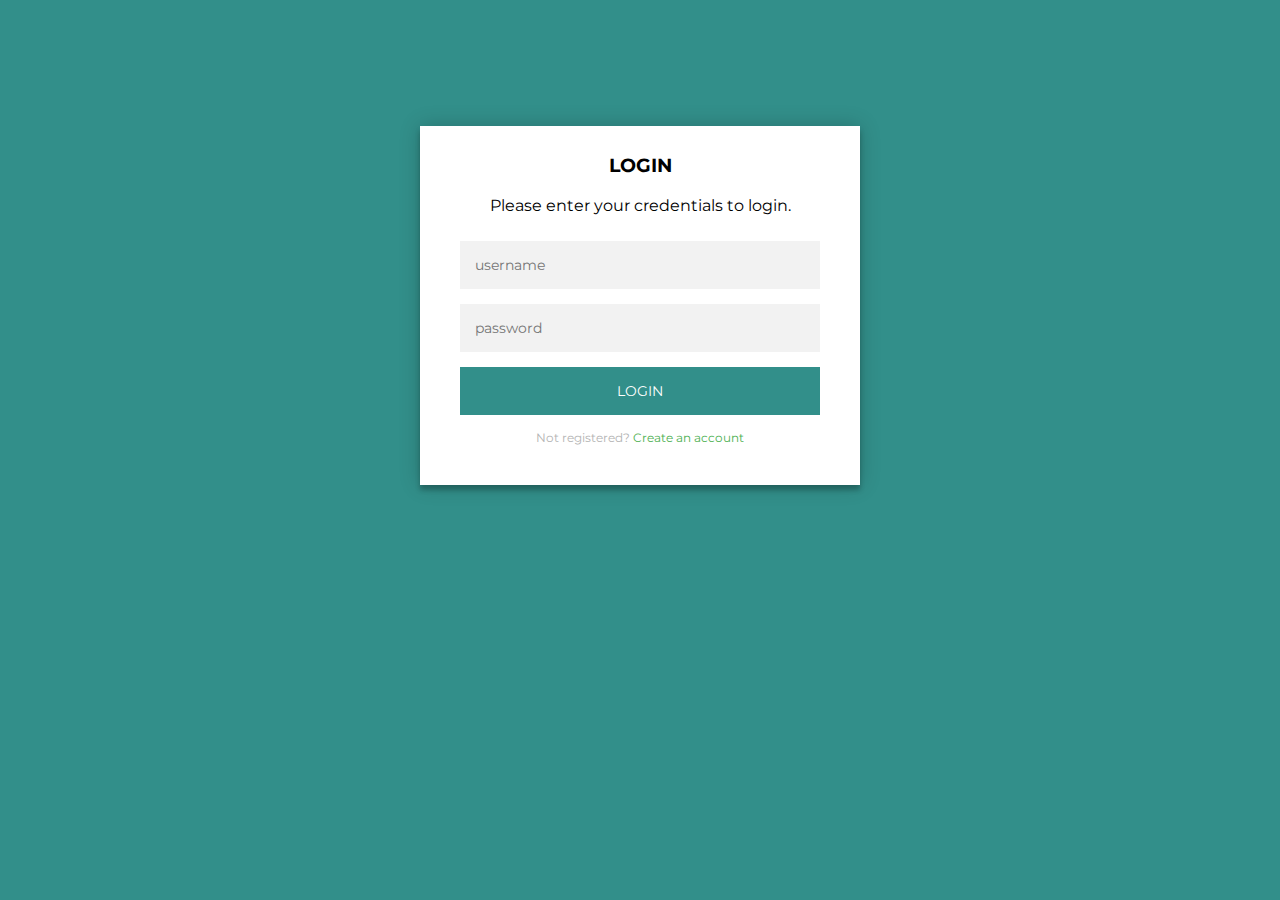
<file: login.html>
<!DOCTYPE html>
<html lang="en">
<head>
    <meta charset="UTF-8">
    <meta name="viewport" content="width=device-width, initial-scale=1.0">
    <title>Login Page</title>
    <link rel="stylesheet" href="assets/css/login.css">
</head>
<body>
    <div class="login-page">
        <div class="form">
         <div class="login">
           <div class="login-header">
             <h3>
               <i
                 class="fa fa-lock"
                 aria-hidden="true"></i>LOGIN
             </h3>
             <p>Please enter your credentials to login.</p>
           </div>
         </div>
         <form class="login-form">
           <input type="text" placeholder="username"/>
           <input type="password" placeholder="password"/>
           <button>login</button>
           <p class="message">Not registered? <a href="register.html">Create an account</a></p>
         </form>
       </div>
    </div>     
</body>
</html>
</file>
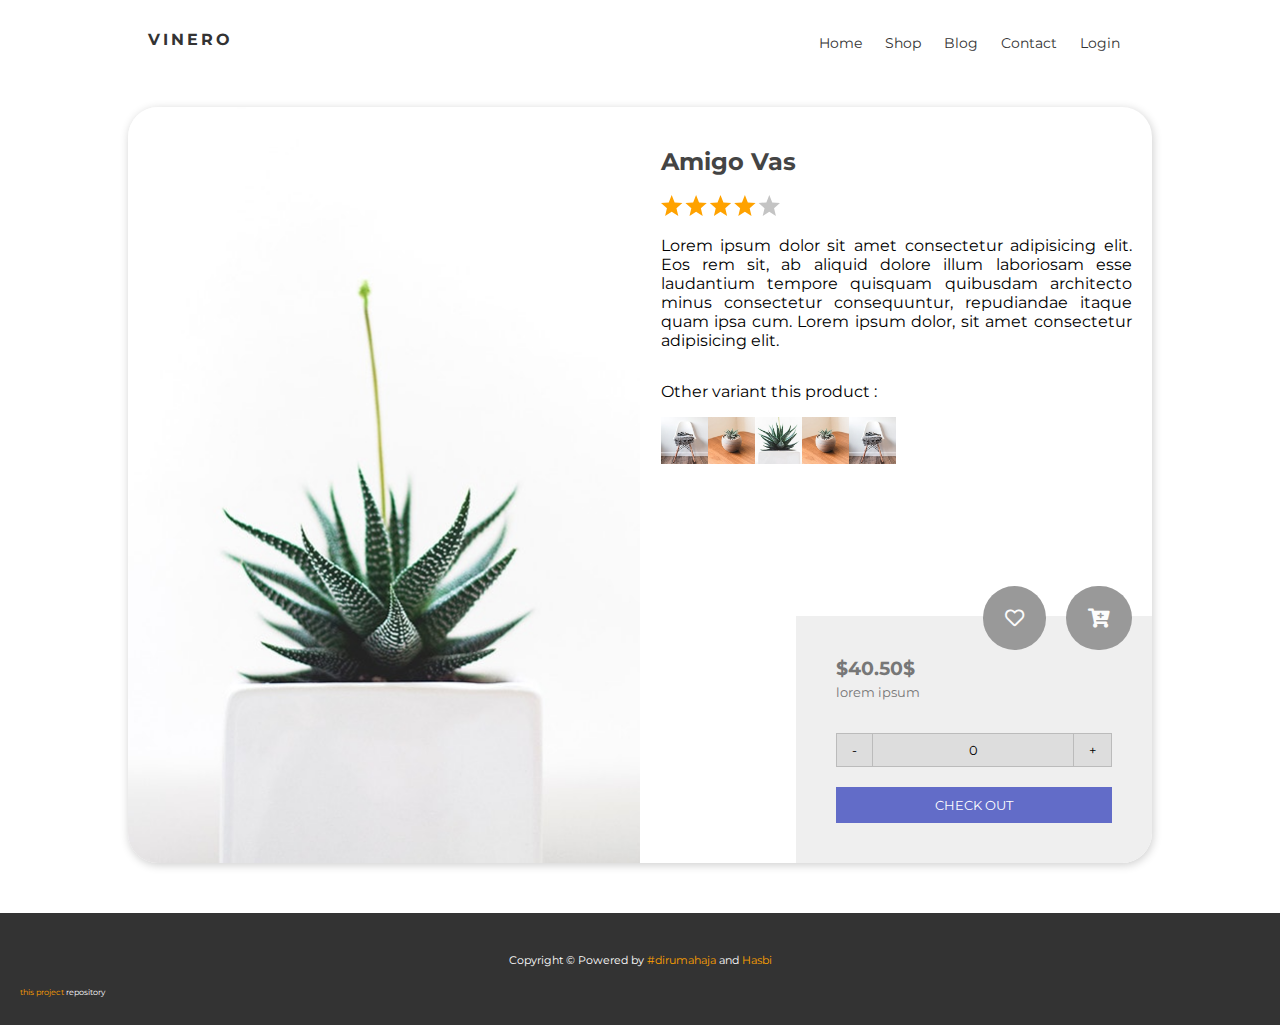
<file: product-detail.html>
<!DOCTYPE html>
<html lang="en">
<head>
    <meta charset="UTF-8">
    <meta name="viewport" content="width=device-width, initial-scale=1.0">

    <link rel="stylesheet" href="assets/css/style.css">
    <link rel="stylesheet" href="https://cdnjs.cloudflare.com/ajax/libs/font-awesome/5.13.0/css/all.min.css">

    <title>Product Detail</title>



</head>
<body >
    <header class="container">
        <a href="#" class="logo">VINERO</a>
        <nav>
            <ul>
                <li><a href="index.html">Home</a></li>
                <li><a href="#">Shop</a></li>
                <li><a href="#">Blog</a></li>
                <li><a href="#">Contact</a></li>
                <li><a href="login.html">Login</a></li>
                <!-- <li><input type="text" name="search" id="search" placeholder="What are you looking for?" class="search"></li> -->
            </ul>
        </nav>
    </header>
    
    <div class="grid-container container">
        <div class="coba">
            <img src="assets/img/bg-img/2.jpg" alt="" class="main-img">
        </div>
        <div class="coba1">
          <div class="sub-coba-1">
              <div class="text-container">
                    <h2>Amigo Vas</h2>
                    <img src="assets/img/icon/Group 12.svg" alt="">
                    <p>Lorem ipsum dolor sit amet consectetur adipisicing elit. Eos rem sit, ab aliquid dolore illum laboriosam esse laudantium tempore quisquam quibusdam architecto minus consectetur consequuntur, repudiandae itaque quam ipsa cum.
                    Lorem ipsum dolor, sit amet consectetur adipisicing elit. 
                    </p>

                    <div class="recomendation">
                        <p>Other variant this product :</p>
                        <div class="recomendation img">
                            <img src="assets/img/bg-img/cart1.jpg" alt="" class="item">
                            <img src="assets/img/bg-img/cart2.jpg" alt="" class="item">
                            <img src="assets/img/bg-img/cart3.jpg" alt="" class="item">
                            <img src="assets/img/bg-img/cart2.jpg" alt="" class="item">
                            <img src="assets/img/bg-img/cart1.jpg" alt="" class="item">
                        </div>
                    </div>
                </div>
            </div>
        
            <div class="sub-coba-2">
                <div class="box-price">
                    <div class="btn-fav">
                        <button class="love"><i class="far fa-heart"></i></button>
                        <button class="love cart"><i class="fas fa-cart-plus"></i></i></button>
                    </div>
                    
                    <div class="left-inform">
                        <h3>$40.50$</h3>
                        <p>lorem ipsum</p>
    
                        <div class="value-btn">
                            <input type="button" value="-" class="btn">
                            <input type="num" name="num" id="num" value="0">
                            <input type="button" value="+" class="btn">
                        </div>
    
                        <input type="button" value="Check Out" class="checkout">
                    </div>
                </div>
            </div>
        </div>
    </div>


    <footer>
        <div class="container"></div>
            <p class="cpr">Copyright &copy; Powered by <span>#dirumahaja </span>and <span>Hasbi</span></p>
            <p class="github">this project<a href="https://github.com/justhasbi/mwp-project.git"> repository</a></p>
        </div>
    </footer>

    
</body>
</html>
</file>
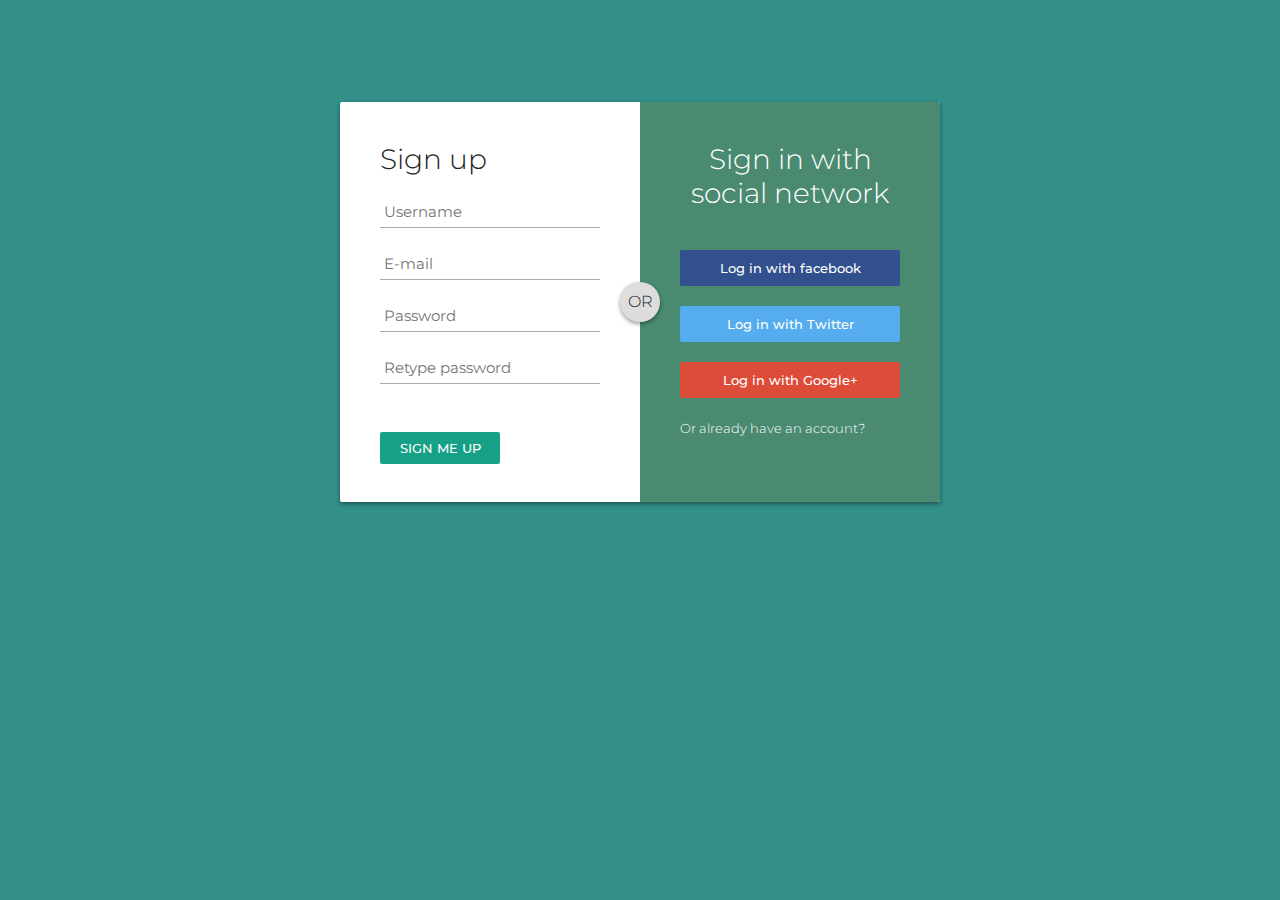
<file: register.html>
<!DOCTYPE html>
<html lang="en">
<head>
    <meta charset="UTF-8">
    <meta name="viewport" content="width=device-width, initial-scale=1.0">
    <title>Register Page</title>
    <link rel="stylesheet" href="assets/css/register.css">
</head>
<body>
    <div id="login-box">
        <div class="left">
          <h1>Sign up</h1>
          
          <input type="text" name="username" placeholder="Username" />
          <input type="text" name="email" placeholder="E-mail" />
          <input type="password" name="password" placeholder="Password" />
          <input type="password" name="password2" placeholder="Retype password" />
          
          <input type="submit" name="signup_submit" value="Sign me up" />
        </div>
        
        <div class="right">
          <span class="loginwith">Sign in with<br />social network</span>
          
          <button class="social-signin facebook">Log in with facebook</button>
          <button class="social-signin twitter">Log in with Twitter</button>
          <button class="social-signin google">Log in with Google+</button>
          <a href="login.html">Or already have an account?</a>
        </div>
        <div class="or">OR</div>
      </div>
</body>
</html>
</file>
<file: assets/css/login.css>
@import url(https://fonts.googleapis.com/css?family=Montserrat&display=swap);
header .header{
  background-color: #fff;
  height: 45px;
}
header a img{
  width: 134px;
margin-top: 4px;
}
.login-page {
  width: 60vw;
  /* padding: 8% 0 0; */
  margin: 10% auto;

}
.login-page .form .login{
  margin-top: -31px;
margin-bottom: 26px;
}
.form {
  position: relative;
  z-index: 1;
  background: #FFFFFF;
  max-width: 360px;
  margin: auto;
  padding: 40px;
  text-align: center;
  box-shadow: 0 0 20px 0 rgba(0, 0, 0, 0.2), 0 5px 5px 0 rgba(0, 0, 0, 0.24);
}
.form input {
  font-family: 'Montserrat', sans-serif;
  outline: 0;
  background: #f2f2f2;
  width: 100%;
  border: 0;
  margin: 0 0 15px;
  padding: 15px;
  box-sizing: border-box;
  font-size: 14px;
}
.form button {
    font-family: 'Montserrat', sans-serif;
  text-transform: uppercase;
  outline: 0;
  background-color: #328f8a;
  /* background-image: linear-gradient(45deg,#328f8a,#08ac4b); */
  width: 100%;
  border: 0;
  padding: 15px;
  color: #FFFFFF;
  font-size: 14px;
  -webkit-transition: all 0.3 ease;
  transition: all 0.3 ease;
  cursor: pointer;
}
.form button:hover,.form button:active,.form button:focus {
  background: #43A047;
}
.form .message {
  margin: 15px 0 0;
  color: #b3b3b3;
  font-size: 12px;
}
.form .message a {
  color: #4CAF50;
  text-decoration: none;
}

.container {
  position: relative;
  z-index: 1;
  max-width: 300px;
  margin: 0 auto;
}
.container:before, .container:after {
  content: "";
  display: block;
  clear: both;
}
.container .info {
  margin: 50px auto;
  text-align: center;
}
.container .info h1 {
  margin: 0 0 15px;
  padding: 0;
  font-size: 36px;
  font-weight: 300;
  color: #1a1a1a;
}
.container .info span {
  color: #4d4d4d;
  font-size: 12px;
}
.container .info span a {
  color: #000000;
  text-decoration: none;
}
.container .info span .fa {
  color: #EF3B3A;
}
body {
  background-color: #328f8a;
  /* background-image: linear-gradient(45deg,#328f8a,#08ac4b); */
  font-family: 'Montserrat', sans-serif;
  -webkit-font-smoothing: antialiased;
  -moz-osx-font-smoothing: grayscale;
}

@media (max-width:450px) {
    .login-page {
        width: 100%;
    }
}
</file>
<file: assets/css/style.css>
@import url(https://fonts.googleapis.com/css?family=Montserrat&display=swap);

* {
    box-sizing: border-box;
    font-family: 'Montserrat', sans-serif;
}

body {
    margin: 0;
    padding: 0;
}

a {
    text-decoration: none;
    color: #fff;
}

h1, h2, h3 {
    color: #444;
}

li {
    list-style: none;
}

header {
    padding: 0 20px;
    margin: 30px auto;
    display: flex;
    flex-wrap: wrap;
    background: #fff;
    justify-content: space-between;
}


.logo {
    text-decoration: none;
    color: #333;
    font-weight: bold;
    font-size: 1em;
    letter-spacing: 3px;
}

header ul {
    padding: 0;
    margin: 0;
    list-style: none;
    display: flex;
}

header ul li a {
    color: #333;
    text-decoration: none;
    display: block;
    padding: .3em .8em;
    font-size: .9em;
}

header ul li a:hover {
    font-weight: bold;
}

header ul li span {
    font-size: 0.7em;
    border-radius: 5px;
    padding: 2px 6px;
    background-color: #666;
    color: #fff;
}

nav .search {
    padding: 8px;
    border: none;
    outline: none;
    border-radius: 15px;
    box-shadow: 1px 1px 5px -2px rgba(0,0,0,0.5);
    font-size: 0.7em;
    margin-left: 10px;
}

.container {
    width: 80%;
}


/* CSS Grid */
.image-grid{
    display: grid;
    margin: 10px auto;
    grid-template-columns: repeat(6, 1fr);
    grid-template-rows: repeat(3, 1fr);
    /* grid-gap: 10px; */
}


.image-1 { grid-area: 1 / 1 / 3 / 5; }

.image-2 { grid-area: 1 / 5 / 2 / 7; }

.image-3 { grid-area: 2 / 5 / 3 / 7; }

.image-4 { grid-area: 3 / 1 / 4 / 3; }

.image-5 { grid-area: 3 / 3 / 4 / 5; }

.image-6 { grid-area: 3 / 5 / 4 / 7; }


.boxs {
    display: flex;    
}

.boxs .tag-product h3 {
    font-size: 0.8em;
}

.boxs .tag-product p {
    font-size: 0.6em;
}


.boxs .tag-product {
    position: absolute;
    background-color: #fff;
    padding: 5px 10px;
}
.boxs img{
    width: 100%;
}

/* latest product */


.latest-product {
    margin: 60px auto;
    color: #333;
}

.latest-title {
    text-align: center;
    margin-bottom: 30px;
}

/* .latest-title h1{
    font-size: 1.2em;
} */

.flex-container {
    display: flex;
    flex-wrap: wrap;
    justify-content: center;
}
.flex-container .box {
    margin: 10px;
    width: 23%;
    text-align: center;
}

.flex-container .product-title{
    margin-top: 10px;
}
.flex-container .box img{
    width: 100%;
}

.flex-container .box .product-title img{
    width: 50%;
}

.latest-product .disc {
    position: absolute;
    font-size: 0.5em;
    margin-left: 10px;
    color: #fff;
    background-color: #FFA200;
    padding: 5px;
    border-radius: 10px;
}

/* Wrapper */
.wrapper {
    background: #fcfcfc;
    width: 100%;
    padding: 40px;
    text-align: center;
}

.wrapper .second-nav ul {
    list-style: none;
    display: flex;
    justify-content: center;
    padding: 0;
}
.wrapper .second-nav li {
    padding: 0 20px;
}

.wrapper .second-nav li a{
    text-decoration: none;
    color: #333
}
.wrapper .second-nav li a:hover{
    font-weight: bold;
}


.second-nav-product {
    display: flex;
    /* flex-wrap: wrap; */
    justify-content: center;
    margin: 70px 0 50px 0 ;
}

.second-nav-product .card {
    width: 18%;
    background-color: #fff;
    border: 3px solid #fff;
    margin: 10px;
}
.second-nav-product img {
    width: 100%;
}

.second-nav-product .second-nav-title {
    padding: 15px;
}

.second-nav-product .second-nav-title img {
    width: 60%;
}

/* Button global */
.button {
    text-decoration: none;
    font-size: 0.7em;
    background-color: #555;
    color: #fff;
    padding: 10px;
    border-radius: 6px ;
}

/* Blog */
.blog-title{
    text-align: center;
    padding: 30px;
}
/* .blog-title h1{
    font-size: 1.5em;
} */

.blog {
    margin: 0 auto;
}
.blog-container {
    display: flex;
    justify-content: center;
    margin-bottom: 50px;
}
.blog-container .box {
    text-align: center;
    width: 25%;
    margin: 10px;
}

.blog-container .box img{
    width: 100%;
}
.blog-title-article p{
    margin-bottom: 30px;
    font-size: 0.8em;
}

.title-tag {
    font-size: 0.8em;
}

.title-hero {
    font-size: 1.7em;
}

.container .category {
    position: absolute;
    font-size: 0.5em;
    margin-left: 5px;
    color: #fff;
    background-color: #FFA200;
    padding: 5px;
    border-radius: 10px;
}

.newsletter {
    margin: 0 auto;
    padding: 20px 0 50px 0;
}

.newsletter .newsletter-form {
    margin: 40px;
}
.newsletter input {
    padding: 15px;
    width: 50%;
    border-radius: 25px;
    border: none;
    outline: none;
    box-shadow: 2px 2px 7px -3px rgba(0,0,0,0.58);
}

footer {
    width: 100%;
    background-color: #333;
    padding: 20px;
}

footer .container {
    margin: 0 auto;
}

footer .footer-flex {
    display: flex;
    justify-content: center;
    color: #fcfcfc;
}
footer .footer-flex .footer-nav{
    padding: 20px 30px;
}
footer .footer-flex .footer-nav ul{
    list-style: none;
    /* padding: 0; */
    padding-inline-start: 0;
}

footer .footer-flex .footer-nav li{
    padding-top: 20px ;
    font-size: 0.8em;
}

.footer-nav ul li:hover {
    font-weight: bold;
}

footer .footer-flex .footer-nav .head-footer-nav{
    font-weight: bold;
    text-transform: uppercase;
}


footer .cpr {
    text-align: center;
    font-size: 0.7em;
    color: white;
    margin: 20px 0;
    
}

footer .cpr span{ 
    color: #FFA200;
    
}

.github {
    font-size: 0.5em;
    color: #FFA200;
}


/* Media Query */
@media (max-width:750px) {
    .latest-product .flex-container .product-title  img{
        width: 40%;
    }
    .latest-product .flex-container .box {
        width: 40%;
        padding: 10px;
    }
    .wrapper .second-nav-product {
        width: 90%;
        margin: 30px auto 20px auto;
    }

    .wrapper .second-nav li{
        padding: 0 10px;
        font-size: 0.9em;
    }

    .wrapper .second-nav-product .card {
        width: 80%;
    }

    .wrapper .second-nav-product .second-nav-title img {
        width: 60%;
    }

    .wrapper .second-nav-product .second-nav-title {
        font-size: 0.8em;
    }

    .container {
        width: 100%;
    }

    .newsletter .newsletter-form input{
        width: 100%;
    }

    .footer-flex {
        flex-wrap: wrap;
        width: 100%;
        margin: 0 auto;
        /* justify-content: c; */

    }

    footer .footer-flex .footer-nav {
        padding: 0;
    }

    .footer-flex .footer-nav ul {
        display: flex;
        flex-wrap: wrap;
        width: 100%;
        justify-content: center;
    }
    
    .footer-flex .footer-nav ul li{
        padding: 5px 5px;
        /* flex: 2; */
    }

    .footer-flex .footer-nav .head-footer-nav {
        /* flex: 1; */
        text-align: center;
        text-decoration: none;
    }

    .footer-flex li:hover {
        font-weight: bold;
    }
}


@media (max-width:450px){

    header .logo {
        width: 100%;
        text-align: center;
    }

    header nav {
        padding: 10px;
        margin: 0 auto;
    }

    .latest-title {
        width: 70%;
        margin: 0 auto;
    }
    .latest-product .flex-container .box {
        width: 70%;
        padding: 10px;
    }
    .latest-product .flex-container .product-title  img{
        width: 50%;
    }

    .second-nav-product {
        flex-wrap: wrap;
    }
    .second-nav-product .card {
        width: 80%;
    }
    .newsletter .newsletter-form input {
        text-align: center;
        
    }
    .blog-container {
        flex-wrap: wrap;
    }

    .blog-container .box {
        width: 80%;
        margin-bottom: 40px;
    }

}



.grid-container {
    display: grid;
    grid-template-columns: 1fr 1fr;
    grid-template-rows: 1fr;
    gap: 1px 1px;
    margin: 50px auto;
    border-radius: 30px;
    overflow: hidden;
    box-shadow: 1px 2px 10px rgb(0, 0, 0, 0.2);
}



.coba { 
    grid-area: 1 / 1 / 2 / 2; 
    max-width: 100%;
    overflow: hidden;
}

.coba img {
    width: 100%;
    height: 100%;
    object-fit: cover;
}

.coba1 {
    display: grid;
    grid-template-columns: 1fr;
    grid-template-rows: 1fr 1fr;
    gap: 1px 1px;
    grid-area: 1 / 2 / 2 / 3;
}

.sub-coba-1 { 
    grid-area: 1 / 1 / 2 / 2; 
    padding: 20px;
}

.sub-coba-1 p{
    text-align: justify;
}
.sub-coba-1 .recomendation {
    display: flex;
    flex-wrap: wrap;
}

.sub-coba-1 .recomendation .item{
    width: 10%;
}

.sub-coba-2 { 
    grid-area: 2 / 1 / 3 / 2; 
    position: relative;
}
.sub-coba-2 .box-price {
    position: absolute;
    right: 0;
    bottom: 0;
    padding: 40px;
    background: #efefef;
    /* box-shadow: 1px 1px 10px rgb(0, 0, 0, 0.5); */
}

.box-price .value-btn {
   width: 100%;
   display: flex;
   padding: 20px 0; 
}

.box-price .value-btn #num {
    text-align: center;
    padding: 8px;
    width: 100%;
    border: 1px solid #bbb;
    border-left: none;
    border-right: none;
    outline: none;
    background: #ddd;
}
.box-price .value-btn input {
    padding: 5px 15px;
    background: #ddd;
    border: 1px solid #bbb;
    cursor: pointer;
}
.box-price .checkout {
    text-transform: uppercase;
    padding: 10px;
    width: 100%;
    color: #fff;
    background: rgb(98, 108, 200);
    border: none;
}
.left-inform h3{
    margin: 0;
    font-size: 1.2em;
    color: #777;
}

.left-inform p {
    color: #777;
    font-size: 0.8em;
    margin-top: 5px;
}

.box-price .love {
    margin-right: 20px;
    padding: 20px 22px;
    font-size: 1.2em;
    border: none;
    background: #999;
    color: #fcfcfc;
    border-radius: 50px;
    cursor: pointer;
}

.box-price .love:focus {
    background: rgb(98, 108, 200);
    color: rgb(180, 186, 241);
}
.box-price .cart:focus {
    background: rgb(138, 214, 131);
    color: rgb(212, 246, 209);
}

.box-price .btn-fav {
    display: flex;
    position: absolute;
    right: 0;
    top: -30px;
}
@media (max-width:750px) {
    .grid-container {
        grid-template-columns: 1fr;
        grid-template-rows: 1fr 1fr;
        border-radius: 0;
        box-shadow: none;
      }

    .boxs .tag-product h3 {
        font-size: 0.9em;
        padding: 0;
        margin: 0;
    }
    .boxs .tag-product p {
        margin: 0;
    }
    .coba { 
        position: relative;
        grid-area: 1 / 1 / 2 / 2; 
        /* max-height: 60vw; */
    }
    
    .coba img {
        /* top: -120%; */
        width: 100%;
        position: absolute;
        object-fit: contain;
    }

    .coba1 {
        display: grid;
        grid-template-columns: 1fr 1fr;
        grid-template-rows: 1fr;
        gap: 1px 1px;
        grid-area: 2 / 1 / 3 / 2;
    }
      
      .sub-coba-1 { grid-area: 1 / 1 / 2 / 2; }
      
      .sub-coba-2 { grid-area: 1 / 2 / 2 / 3; }

      .sub-coba-2 .box-price {
        position: absolute;
        padding: 40px;
        background: #efefef;
        /* box-shadow: 1px 1px 10px rgb(0, 0, 0, 0.5); */
    }

    .box-price .love {
        font-size: 1em;
        padding: 10px 12px;
    }

    .box-price .btn-fav {
        top: 35px;
    }
}

@media (max-width:550px) {
    .grid-container {
        display: grid;
        grid-template-columns: 1fr;
        grid-template-rows: 1fr 1fr;
        gap: 1px 1px;
      }
      
      .coba { grid-area: 1 / 1 / 2 / 2; }
      
      .coba1 {
        display: grid;
        grid-template-columns: 1fr;
        grid-template-rows: 1fr 1fr;
        gap: 1px 1px;
        grid-area: 2 / 1 / 3 / 2;
      }
      
      .sub-coba-1 { grid-area: 1 / 1 / 2 / 2; }
      
      .sub-coba-2 { grid-area: 2 / 1 / 3 / 2; }
      .sub-coba-2 .box-price{
          width: 100%;
      }

      .coba img {
          
      }
}
</file>
<file: assets/css/register.css>
@import url(https://fonts.googleapis.com/css?family=Montserrat&display=swap);

*:focus {
  outline: none;
  font-family: 'Montserrat',sans-serif;
}

body {
  margin: 0;
  padding: 0;
  background: #328f8a;
  font-size: 16px;
  color: #222;
  font-family: 'Montserrat',sans-serif;
  font-weight: 300;
}

#login-box {
  position: relative;
  margin: 8% auto;
  width: 600px;
  height: 400px;
  background: #FFF;
  border-radius: 2px;
  box-shadow: 0 2px 4px rgba(0, 0, 0, 0.4);
}

.left {
  position: absolute;
  top: 0;
  left: 0;
  box-sizing: border-box;
  padding: 40px;
  width: 300px;
  height: 400px;
}

h1 {
  margin: 0 0 20px 0;
  font-weight: 300;
  font-size: 28px;
}

input[type="text"],
input[type="password"] {
  display: block;
  box-sizing: border-box;
  margin-bottom: 20px;
  padding: 4px;
  width: 220px;
  height: 32px;
  border: none;
  border-bottom: 1px solid #AAA;
  font-family: 'Montserrat',sans-serif;
  font-weight: 400;
  font-size: 15px;
  transition: 0.2s ease;
}

input[type="text"]:focus,
input[type="password"]:focus {
  border-bottom: 2px solid #16a085;
  color: #16a085;
  transition: 0.2s ease;
}

input[type="submit"] {
  margin-top: 28px;
  width: 120px;
  height: 32px;
  background: #16a085;
  border: none;
  border-radius: 2px;
  color: #FFF;
  font-family: 'Montserrat',sans-serif;
  font-weight: 500;
  text-transform: uppercase;
  transition: 0.1s ease;
  cursor: pointer;
}

input[type="submit"]:hover,
input[type="submit"]:focus {
  opacity: 0.8;
  box-shadow: 0 2px 4px rgba(0, 0, 0, 0.4);
  transition: 0.1s ease;
}

input[type="submit"]:active {
  opacity: 1;
  box-shadow: 0 1px 2px rgba(0, 0, 0, 0.4);
  transition: 0.1s ease;
}

.or {
  position: absolute;
  top: 180px;
  left: 280px;
  width: 40px;
  height: 40px;
  background: #DDD;
  border-radius: 50%;
  box-shadow: 0 2px 4px rgba(0, 0, 0, 0.4);
  line-height: 40px;
  text-align: center;
}

.right {
  position: absolute;
  top: 0;
  right: 0;
  box-sizing: border-box;
  padding: 40px;
  width: 300px;
  height: 400px;
  background: rgb(73, 138, 113);
  background-size: cover;
  background-position: center;
  border-radius: 0 2px 2px 0;
}

.right .loginwith {
  display: block;
  margin-bottom: 40px;
  font-size: 28px;
  color: #FFF;
  text-align: center;
}

button.social-signin {
  margin-bottom: 20px;
  width: 220px;
  height: 36px;
  border: none;
  border-radius: 2px;
  color: #FFF;
  font-family: 'Montserrat',sans-serif;
  font-weight: 500;
  transition: 0.2s ease;
  cursor: pointer;
}

button.social-signin:hover,
button.social-signin:focus {
  box-shadow: 0 2px 4px rgba(0, 0, 0, 0.4);
  transition: 0.2s ease;
}

button.social-signin:active {
  box-shadow: 0 1px 2px rgba(0, 0, 0, 0.4);
  transition: 0.2s ease;
}

button.social-signin.facebook {
  background: #32508E;
}

button.social-signin.twitter {
  background: #55ACEE;
}

button.social-signin.google {
  background: #DD4B39;
}

.right a {
    text-decoration: none;
    color: #fff;
    font-size: 0.8em;
}
</file>
